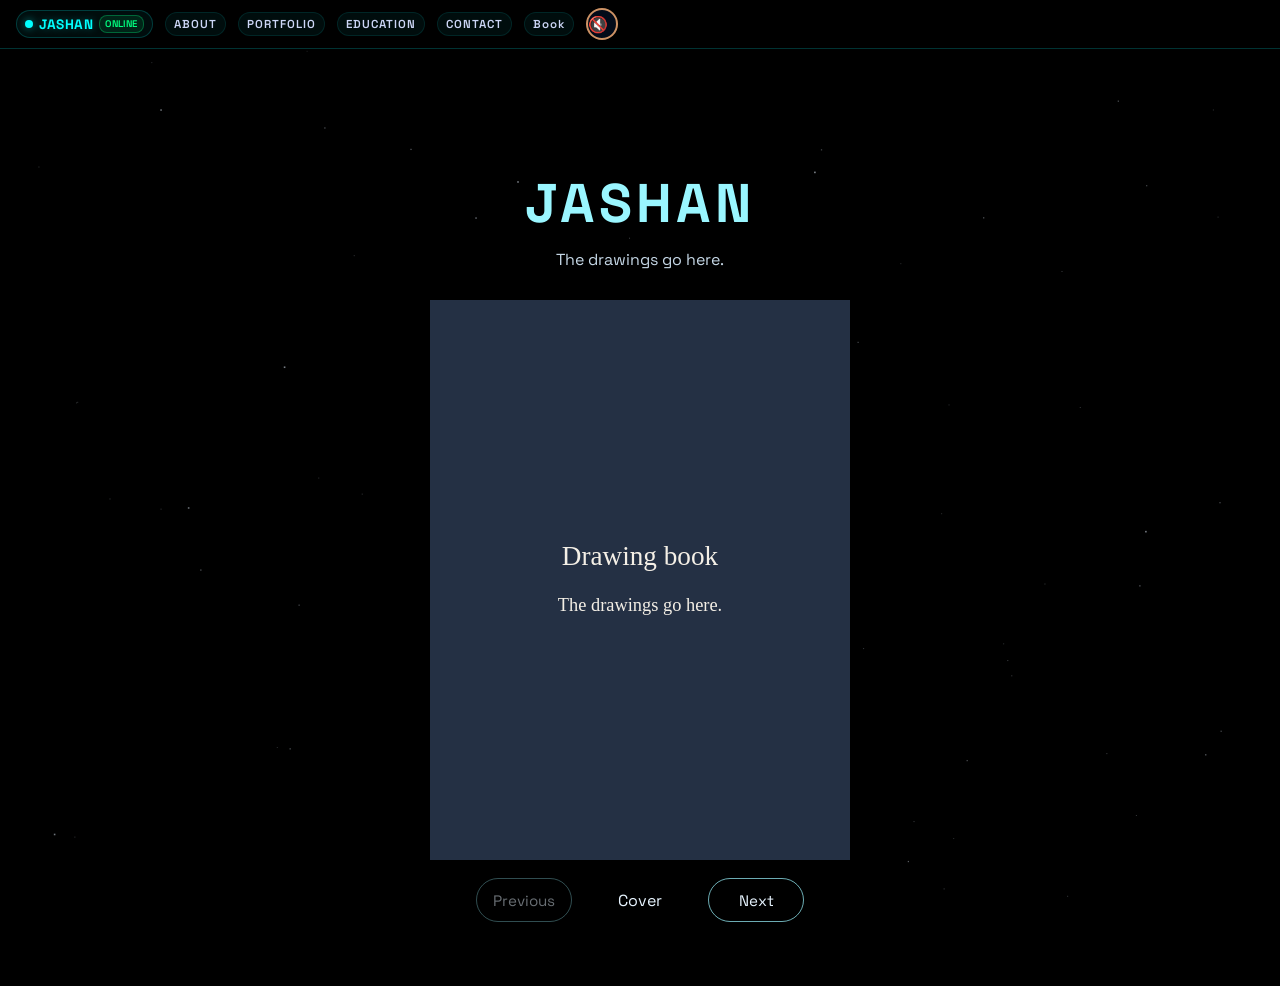
<file: book.html>
<!DOCTYPE html>
<html lang="en">
<head>
    <meta charset="utf-8">
    <title>Drawing book — Jashan</title>
    <meta name="viewport" content="width=device-width, initial-scale=1.0">
    <link rel="stylesheet" type="text/css" href="navigation.css">
    <link rel="stylesheet" type="text/css" href="depth.css">
    <link rel="stylesheet" type="text/css" href="book.css">
    <link rel="stylesheet" href="https://fonts.googleapis.com/css2?family=Space+Grotesk:wght@400;700&display=swap">
    <link rel="icon" type="x-icon" href="images/favicon.ico">
    <script>
        (function () {
            var stored = null;
            try { stored = localStorage.getItem("portfolio-sound"); } catch (error) { stored = null; }
            var on = stored === "on";
            document.documentElement.setAttribute("data-sound", on ? "on" : "off");
        })();
    </script>
</head>
<body>
    <canvas id="starfield" width="1" height="1" aria-hidden="true"></canvas>
    <nav class="space-navbar">
        <div class="nav-brand-container">
            <a href="index.html#body-header" class="space-brand">
                <div class="brand-orb"></div>
                <span class="brand-text">JASHAN</span>
                <div class="brand-status">ONLINE</div>
            </a>
        </div>
        <ul class="space-nav-links" id="space-nav">
            <li class="nav-item">
                <a href="index.html#about" class="nav-link">
                    <span class="link-text">ABOUT</span>
                </a>
            </li>
            <li class="nav-item">
                <a href="index.html#portfolio" class="nav-link">
                    <span class="link-text">PORTFOLIO</span>
                </a>
            </li>
            <li class="nav-item">
                <a href="index.html#courses" class="nav-link">
                    <span class="link-text">EDUCATION</span>
                </a>
            </li>
            <li class="nav-item">
                <a href="index.html#contact" class="nav-link">
                    <span class="link-text">CONTACT</span>
                </a>
            </li>
            <li class="nav-item">
                <a href="book.html" class="nav-link" aria-current="page">
                    <span class="link-text">Book</span>
                </a>
            </li>
        </ul>
        <button type="button" id="sound-toggle" class="sound-toggle is-muted" aria-pressed="false" aria-label="Turn sound on">
            <span class="sound-icon" aria-hidden="true">🔇</span>
            <span class="sound-label">Muted</span>
        </button>
        <button type="button" class="space-menu-toggle" aria-expanded="false" aria-controls="space-nav" aria-label="Open menu">
            <div class="toggle-container">
                <span class="toggle-line"></span>
                <span class="toggle-line"></span>
                <span class="toggle-line"></span>
            </div>
        </button>
    </nav>
    <main class="book-main">
        <h1>JASHAN</h1>
        <p class="book-kicker">The drawings go here.</p>
        <div class="book-stage">
            <div class="book-open is-closed" id="book">
                <div class="left-page" id="left-page"></div>
                <div class="right-page">
                    <div class="sheet" id="book-under"></div>
                    <div class="leaf" id="book-leaf">
                        <div class="face front"></div>
                        <div class="face back"></div>
                    </div>
                </div>
            </div>
        </div>
        <div class="book-controls">
            <button type="button" id="book-prev">Previous</button>
            <p id="book-count">Cover</p>
            <button type="button" id="book-next">Next</button>
        </div>
    </main>
    <script src="site-sounds.js"></script>
    <script src="starfield.js"></script>
    <script src="book.js"></script>
</body>
</html>
</file>
<file: navigation.css>
/*
 * 🚀 SPACE NAVIGATION SYSTEM 🚀
 * Ultra-futuristic space-themed navigation with cosmic effects
 */

/* ===== 🚀 SPACE NAVIGATION SYSTEM 🚀 ===== */
.space-navbar {
  position: fixed;
  top: 0;
  left: 0;
  width: 100%;
  height: 80px;
  background: rgba(0, 0, 0, 0.95);
  backdrop-filter: blur(10px);
  -webkit-backdrop-filter: blur(10px);
  border-bottom: 1px solid rgba(0, 255, 255, 0.2);
  box-shadow: 0 4px 20px rgba(0, 0, 0, 0.5);
  z-index: 9999;
  transition: all 0.3s ease;
  display: flex;
  justify-content: space-between;
  align-items: center;
  padding: 0 40px;
}

/* 🚀 SPACE NAVBAR SCROLLED STATE */
.space-navbar.scrolled {
  height: 70px;
  background: rgba(0, 0, 0, 0.98);
  border-bottom-color: rgba(0, 255, 255, 0.3);
}

/* 🚀 SPACE BRAND CONTAINER */
.nav-brand-container {
  display: flex;
  align-items: center;
}

/* 🚀 SPACE BRAND */
.space-brand {
  display: flex;
  align-items: center;
  gap: 15px;
  text-decoration: none;
  position: relative;
  padding: 12px 20px;
  border-radius: 15px;
  background: rgba(0, 255, 255, 0.05);
  border: 1px solid rgba(0, 255, 255, 0.2);
  transition: all 0.3s ease;
}

.space-brand:hover {
  background: rgba(0, 255, 255, 0.1);
  border-color: rgba(0, 255, 255, 0.3);
  transform: translateY(-1px);
}

/* 🚀 BRAND ORB */
.brand-orb {
  width: 12px;
  height: 12px;
  background: #00ffff;
  border-radius: 50%;
  box-shadow: 0 0 8px rgba(0, 255, 255, 0.5);
}

/* 🚀 BRAND TEXT */
.brand-text {
  font-size: 1.4rem;
  font-weight: 700;
  color: #00ffff;
  text-shadow: 0 0 8px rgba(0, 255, 255, 0.3);
  letter-spacing: 2px;
  font-family: 'Space Grotesk', monospace;
}

.brand-status {
  font-size: 0.7rem;
  color: #00ff80;
  background: rgba(0, 255, 128, 0.1);
  padding: 4px 8px;
  border-radius: 8px;
  border: 1px solid rgba(0, 255, 128, 0.3);
  font-weight: 600;
  letter-spacing: 1px;
}

/* 🚀 SPACE NAVIGATION LINKS */
.space-nav-links {
  list-style: none;
  display: flex;
  gap: 20px;
  margin: 0;
  padding: 0;
}

.nav-item {
  position: relative;
}

.nav-link {
  display: flex;
  align-items: center;
  justify-content: center;
  color: #ccd6f6;
  text-decoration: none;
  font-size: 0.9rem;
  font-weight: 600;
  padding: 12px 18px;
  border-radius: 12px;
  background: rgba(0, 255, 255, 0.05);
  border: 1px solid rgba(0, 255, 255, 0.1);
  transition: all 0.3s ease;
  min-width: 100px;
  text-align: center;
}

.nav-link:hover {
  background: rgba(0, 255, 255, 0.1);
  border-color: rgba(0, 255, 255, 0.3);
  color: #00ffff;
  transform: translateY(-1px);
}

.nav-link.active {
  background: rgba(0, 255, 255, 0.15);
  border-color: rgba(0, 255, 255, 0.4);
  color: #00ffff;
}

/* 🚀 LINK TEXT */
.link-text {
  font-family: 'Space Grotesk', monospace;
  letter-spacing: 1px;
}

/* 🚀 SPACE MENU TOGGLE */
.space-menu-toggle {
  display: none;
  cursor: pointer;
  padding: 10px;
}

.toggle-container {
  position: relative;
  width: 25px;
  height: 20px;
  display: flex;
  flex-direction: column;
  justify-content: space-between;
}

.toggle-line {
  width: 100%;
  height: 2px;
  background: #00ffff;
  border-radius: 1px;
  transition: all 0.3s ease;
}

/* 🚀 RESPONSIVE DESIGN */
@media (max-width: 1024px) {
  .space-navbar {
    padding: 0 40px;
  }
  
  .space-nav-links {
    gap: 20px;
  }
  
  .nav-link {
    min-width: 100px;
    padding: 12px 15px;
  }
}

@media (max-width: 768px) {
  .space-navbar {
    padding: 0 30px;
  }
  
  .space-nav-links {
    z-index: 10000;
    pointer-events: none;
    position: fixed;
    top: 90px;
    left: 0;
    width: 100%;
    height: calc(100vh - 90px);
    background: linear-gradient(135deg, 
      rgba(0, 0, 0, 0.98) 0%, 
      rgba(20, 30, 50, 0.96) 100%);
    backdrop-filter: blur(30px);
    -webkit-backdrop-filter: blur(30px);
    flex-direction: column;
    justify-content: flex-start;
    align-items: center;
    gap: 20px;
    padding: 40px 0;
    transform: translateY(-100%);
    opacity: 0;
    transition: all 0.5s cubic-bezier(0.25, 0.46, 0.45, 0.94);
    border-top: 2px solid rgba(0, 255, 255, 0.2);
  }
  
  .space-nav-links.active {
    transform: translateY(0);
    opacity: 1;
    pointer-events: auto;
  }
  
  .nav-link {
    min-width: 200px;
    padding: 20px;
    font-size: 1.1rem;
  }
  
  .space-menu-toggle {
    display: block;
  }
  
  .brand-text {
    font-size: 1.5rem;
  }
  
  .brand-status {
    font-size: 0.6rem;
  }
}

@media (max-width: 480px) {
  .space-navbar {
    padding: 0 20px;
    height: 80px;
  }
  
  .space-nav-links {
    top: 80px;
    height: calc(100vh - 80px);
  }
  
  .nav-link {
    min-width: 180px;
    padding: 18px;
  }
  
  .brand-orb {
    width: 35px;
    height: 35px;
  }
  
  .orb-core {
    width: 18px;
    height: 18px;
  }
  
  .brand-text {
    font-size: 1.3rem;
    letter-spacing: 2px;
  }
}

/* 🚀 SCROLLBAR STYLING */
.space-navbar::-webkit-scrollbar {
  display: none;
}

/* 🚀 FOCUS STATES */
.space-brand:focus,
.nav-link:focus {
  outline: 2px solid rgba(0, 255, 255, 0.6);
  outline-offset: 4px;
}

/* 🚀 REDUCED MOTION SUPPORT */
@media (prefers-reduced-motion: reduce) {
  .space-navbar,
  .nav-link,
  .space-brand,
  .toggle-line {
    transition: none;
  }
}

/* 🚀 SPACE HEADER STYLES */
.header-content {
  position: relative;
  z-index: 100;
  color: #fff;
  font-family: 'Space Grotesk', sans-serif;
  text-align: center;
  max-width: 800px;
  margin: 0 auto;
}

.header-content h1 {
  font-size: 4rem;
  font-weight: 700;
  margin: 0;
  letter-spacing: 3px;
  text-transform: uppercase;
  color: #00ffff;
  text-shadow: 0 0 20px rgba(0, 255, 255, 0.8);
  animation: fadeInDown 1s ease-out;
  margin-bottom: 10px;
}

.typing-subtitle {
  font-size: 1.3rem;
  font-weight: 400;
  margin: 0;
  color: #ccd6f6;
  letter-spacing: 2px;
  opacity: 0;
  animation: fadeInUp 1s ease-out 0.5s forwards;
  line-height: 1.2;
}

/* 🚀 SMOOTH ANIMATIONS */
@keyframes fadeInDown {
  from {
    opacity: 0;
    transform: translateY(-30px);
  }
  to {
    opacity: 1;
    transform: translateY(0);
  }
}

@keyframes fadeInUp {
  from {
    opacity: 0;
    transform: translateY(30px);
  }
  to {
    opacity: 1;
    transform: translateY(0);
  }
}

/* 🚀 TYPING EFFECT */
.typing-subtitle.typing {
  border-right: 2px solid #00ffff;
  animation: blink-caret 0.75s step-end infinite;
}

@keyframes blink-caret {
  from, to { border-color: transparent; }
  50% { border-color: #00ffff; }
}
</file>
<file: depth.css>
/* Light 3D depth for the space portfolio. Loaded last so it can
   restore card transforms that later rules in style.css flatten. */

#body-header {
  perspective: 1100px;
}

.header-content {
  transform: none;
}

.header-content h1,
.header-content .typing-subtitle,
.hero-work {
  position: relative;
  z-index: 2;
}

.hero-work {
  display: flex;
  flex-wrap: wrap;
  justify-content: center;
  align-items: baseline;
  gap: 8px 28px;
  margin: 28px 0 0;
  font-size: 1.15rem;
}

.hero-work a {
  color: #9af6ff;
  font-weight: 700;
  text-decoration: underline;
  text-underline-offset: 4px;
}

.hero-work a:nth-child(even) {
  color: #d8fbff;
  font-weight: 600;
  font-size: 0.95rem;
}

.hero-work a:focus-visible {
  outline: 2px solid #ffffff;
  outline-offset: 3px;
}

.space-navbar {
  display: grid !important;
  grid-template-columns: minmax(140px, 1fr) auto minmax(240px, 1.15fr);
  align-items: center;
  column-gap: 48px;
}

.nav-brand-container {
  justify-self: start;
}

.space-nav-links {
  justify-self: center;
  align-items: center;
  gap: 40px !important;
}

.sound-toggle {
  justify-self: end;
  margin-left: 56px;
}

#projects-container.space-grid,
#projects-container {
  perspective: 1400px;
  max-width: 1120px;
  overflow: visible;
}

.tilt-card.project-card {
  transform: none !important;
  animation: none !important;
  transition: box-shadow 0.35s ease, border-color 0.35s ease !important;
  border-color: rgba(0, 255, 255, 0.28) !important;
  background: linear-gradient(165deg, rgba(10, 18, 36, 0.94), rgba(4, 8, 18, 0.96)) !important;
  box-shadow:
    0 22px 36px rgba(0, 0, 0, 0.55),
    inset 0 1px 0 rgba(255, 255, 255, 0.08),
    0 0 22px rgba(0, 255, 255, 0.08) !important;
}

.tilt-card.project-card:nth-child(even) {
  transform: none !important;
  animation: none !important;
}

#projects-container .project-title {
  background: none !important;
  -webkit-text-fill-color: #f4fbff !important;
  color: #f4fbff !important;
  text-shadow: 0 0 12px rgba(0, 255, 255, 0.28);
  letter-spacing: 0.04em;
}

#projects-container .project-description {
  color: #e7eef8 !important;
  font-size: 0.98rem !important;
  line-height: 1.65 !important;
}

#projects-container .mission-status {
  color: #9af6ff;
  font-size: 0.72rem;
  font-weight: 700;
  letter-spacing: 0.12em;
  margin-bottom: 0.45rem;
}

#projects-container .project-link {
  min-height: 44px;
  display: inline-flex;
  align-items: center;
  justify-content: center;
}

@media (hover: hover) and (pointer: fine) and (prefers-reduced-motion: no-preference) {
  .tilt-card.project-card,
  .tilt-card.project-card:nth-child(even),
  .tilt-card.project-card.is-tilting,
  .tilt-card.project-card.is-tilting:nth-child(even) {
    animation: none !important;
    transform: none !important;
  }
}

@keyframes depth-float {
  0%, 100% { transform: rotateX(4deg) rotateY(-7deg) translateY(0); }
  50% { transform: rotateX(7deg) rotateY(-3deg) translateY(-10px); }
}

@keyframes depth-float-alt {
  0%, 100% { transform: rotateX(5deg) rotateY(7deg) translateY(0); }
  50% { transform: rotateX(2deg) rotateY(3deg) translateY(-8px); }
}

@media (max-width: 768px) {
  .header-content {
    transform: none;
  }

  .space-navbar {
    display: flex !important;
    flex-wrap: nowrap;
    align-items: center;
    justify-content: flex-start;
    column-gap: 10px;
    height: 64px;
    padding: 0 12px;
    box-sizing: border-box;
  }

  .nav-brand-container {
    min-width: 0;
    flex: 1 1 auto;
    justify-self: auto;
  }

  .space-brand {
    max-width: 100%;
    padding: 6px 10px;
    gap: 8px;
  }

  .brand-text {
    font-size: 1.05rem;
    letter-spacing: 0.06em;
  }

  .space-nav-links {
    position: fixed;
    top: 64px !important;
    height: calc(100vh - 64px) !important;
    justify-self: auto;
  }

  .sound-toggle {
    margin-left: auto;
    margin-right: 20px;
    flex: 0 0 auto;
    position: relative;
    z-index: 10002;
  }

  .space-menu-toggle {
    display: block !important;
    position: relative;
    z-index: 10002;
    margin-left: 0;
    flex: 0 0 auto;
  }

  .tilt-card.project-card,
  .tilt-card.project-card:nth-child(even),
  .tilt-card.project-card.is-tilting {
    animation: none !important;
    transform: none !important;
    box-shadow:
      0 14px 28px rgba(0, 0, 0, 0.48),
      inset 0 1px 0 rgba(255, 255, 255, 0.08) !important;
  }

  #projects-container .project-description {
    font-size: 1rem !important;
  }
}

@media (prefers-reduced-motion: reduce) {
  .tilt-card.project-card,
  .tilt-card.project-card:nth-child(even) {
    animation: none !important;
  }

  .header-content,
  .tilt-card.project-card,
  .tilt-card.project-card:nth-child(even),
  .depth-panel,
  .depth-panel.is-tilting,
  .space-nav-links .nav-link {
    transform: none !important;
    transition: none !important;
  }
}

/* Page-wide depth: hero, cards, timeline, stats, and contact share one scene. */
#about,
#portfolio,
#courses,
#contact {
  overflow: visible;
}

#about {
  scroll-margin-top: 24px;
  margin-top: 40px !important;
  padding: 140px 28px 96px !important;
}

.about-summary {
  padding: 56px 48px !important;
  margin: 12px auto 0 !important;
  box-sizing: border-box;
}

#portfolio {
  margin-top: 36px !important;
  padding-top: 96px !important;
  padding-bottom: 80px !important;
}

#projects-container.space-grid {
  display: grid !important;
  grid-template-columns: repeat(2, minmax(0, 1fr));
  gap: 72px 56px;
  align-items: stretch;
  margin-top: 20px;
  margin-bottom: 24px;
}

#projects-container .project-card {
  margin: 0 !important;
}

.tilt-card.project-card {
  display: flex !important;
  flex-direction: column;
  overflow: hidden;
  min-height: 100%;
}

.project-card::before,
.project-card::after,
.window-reflection {
  pointer-events: none !important;
}

#projects-container .mission-details {
  padding: 32px 32px 28px !important;
}

#projects-container .card-mark {
  width: 28px;
  height: 28px;
  margin: 0 0 18px;
  border: 1px solid rgba(154, 246, 255, 0.85);
  border-radius: 50%;
  box-shadow: inset 0 0 0 7px rgba(6, 12, 24, 0.95);
  flex: 0 0 auto;
}

#projects-container .mission-status {
  display: none;
}

#projects-container .project-title {
  font-size: 1.45rem !important;
  line-height: 1.25 !important;
  margin: 0 0 10px !important;
}

#projects-container .project-description {
  margin-bottom: 0.85rem;
  font-size: 1.08rem !important;
  line-height: 1.7 !important;
}

#projects-container .project-content {
  display: flex;
  flex-direction: column;
  flex: 1 1 auto;
  gap: 0.35rem;
  position: relative;
  z-index: 2;
}

#projects-container .project-links {
  margin-top: auto;
  display: flex;
  flex-wrap: wrap;
  gap: 10px;
  position: relative;
  z-index: 3;
}

#projects-container .project-link {
  flex: 1 1 128px;
  position: relative;
  z-index: 3;
  pointer-events: auto;
  text-decoration: none;
  border-radius: 999px;
  font-weight: 700;
  letter-spacing: 0.03em;
}

#projects-container .launch-btn {
  background: transparent !important;
  color: #d8fbff !important;
  border: 2px solid rgba(0, 255, 255, 0.75) !important;
}

#projects-container .deploy-btn {
  background: #67f6ff !important;
  color: #041018 !important;
  border: 2px solid #67f6ff !important;
}

#projects-container .project-link:hover,
#projects-container .project-link:focus-visible {
  transform: translateY(-2px) !important;
  outline: 2px solid #ffffff;
  outline-offset: 2px;
}

.project-filter {
  display: flex;
  flex-wrap: wrap;
  justify-content: center;
  gap: 12px;
  margin: 0 auto 28px;
  max-width: 720px;
  position: relative;
  z-index: 3;
}

.project-filter-btn {
  min-height: 44px;
  padding: 10px 18px;
  border-radius: 999px;
  border: 2px solid rgba(0, 255, 255, 0.55);
  background: rgba(4, 12, 28, 0.88);
  color: #d8fbff;
  font-family: "Space Grotesk", sans-serif;
  font-size: 0.92rem;
  font-weight: 700;
  letter-spacing: 0.03em;
  cursor: pointer;
}

.project-filter-btn.is-active {
  background: #67f6ff;
  color: #041018;
  border-color: #67f6ff;
}

.project-filter-btn:focus-visible {
  outline: 2px solid #ffffff;
  outline-offset: 3px;
}

#projects-container .project-card.is-hidden {
  display: none !important;
}

.depth-panel {
  transform-style: preserve-3d;
  transition: transform 0.35s ease, box-shadow 0.35s ease;
}

.sound-toggle {
  flex: 0 0 auto;
  display: inline-flex;
  align-items: center;
  gap: 8px;
  min-height: 44px;
  padding: 8px 14px;
  border-radius: 999px;
  border: 2px solid rgba(0, 255, 255, 0.75);
  background: rgba(4, 12, 28, 0.92);
  color: #e9fdff;
  font-family: "Space Grotesk", sans-serif;
  font-size: 0.82rem;
  font-weight: 700;
  letter-spacing: 0.04em;
  cursor: pointer;
  box-shadow: 0 0 16px rgba(0, 255, 255, 0.25);
}

.sound-toggle.is-muted,
html[data-sound="off"] .sound-toggle {
  border-color: rgba(255, 180, 120, 0.8);
  color: #ffe7cc;
  box-shadow: 0 0 16px rgba(255, 160, 80, 0.22);
}

html[data-sound="off"] .sound-icon,
html[data-sound="off"] .sound-label {
  font-size: 0;
}

html[data-sound="off"] .sound-icon::after {
  content: "🔇";
  font-size: 1rem;
}

html[data-sound="off"] .sound-label::after {
  content: "Muted";
  font-size: 0.82rem;
  letter-spacing: 0.04em;
}

.sound-toggle:focus-visible {
  outline: 2px solid #ffffff;
  outline-offset: 3px;
}

button.space-menu-toggle {
  background: transparent;
  border: 0;
  color: inherit;
  flex: 0 0 auto;
}

.scroll-to-top {
  position: fixed;
  right: 22px;
  bottom: 22px;
  z-index: 10001;
  width: 52px;
  height: 52px;
  border-radius: 50%;
  border: 2px solid rgba(0, 255, 255, 0.55);
  background: rgba(4, 10, 24, 0.94);
  color: #9af6ff;
  cursor: pointer;
  opacity: 0;
  pointer-events: none;
  box-shadow: 0 10px 24px rgba(0, 0, 0, 0.45);
}

.scroll-to-top.visible {
  opacity: 1;
  pointer-events: auto;
}

@media (hover: hover) and (pointer: fine) and (prefers-reduced-motion: no-preference) {
  .depth-panel {
    transform: perspective(900px) rotateX(4deg) !important;
  }

  .depth-panel.is-tilting {
    transform: perspective(900px) rotateX(var(--px, 0deg)) rotateY(var(--py, 0deg)) translateZ(18px) !important;
    box-shadow: 0 18px 32px rgba(0, 0, 0, 0.45), 0 0 22px rgba(0, 255, 255, 0.16);
  }

  .space-nav-links .nav-link,
  .space-nav-links .nav-link:hover,
  .space-nav-links .nav-link:focus-visible {
    transform: none !important;
  }
}

@media (max-width: 800px) {
  #projects-container.space-grid {
    grid-template-columns: 1fr;
  }
}

@media (max-width: 520px) {
  .brand-status {
    display: none;
  }

  .sound-toggle {
    padding: 8px 10px;
    font-size: 0.75rem;
  }

  .sound-label,
  html[data-sound="off"] .sound-label::after {
    display: none;
  }

  html, body {
    max-width: 100%;
    overflow-x: hidden;
  }

  .header-content h1 {
    font-size: 2.4rem;
    letter-spacing: 0.06em;
  }

  .typing-subtitle {
    font-size: 1rem;
    padding: 0 16px;
  }

  section {
    min-width: 0;
    padding-left: 0;
    padding-right: 0;
    box-sizing: border-box;
  }

  #about {
    margin-top: 28px !important;
    padding: 108px 16px 72px !important;
  }

  .about-summary {
    width: auto;
    max-width: 100%;
    padding: 36px 22px !important;
    box-sizing: border-box;
  }

  #portfolio {
    margin-top: 20px !important;
    padding-top: 64px !important;
  }

  .summary-text {
    font-size: 1.05rem !important;
    line-height: 1.7 !important;
  }

  .project-filter {
    width: 100%;
    max-width: 100%;
    padding: 0 16px;
    box-sizing: border-box;
  }

  .project-filter-btn {
    max-width: 100%;
    white-space: normal;
  }

  #projects-container.space-grid {
    grid-template-columns: 1fr;
    gap: 56px;
    width: 100%;
    max-width: 100%;
    padding: 0 16px;
    box-sizing: border-box;
  }

  #projects-container .project-card {
    margin: 0 !important;
  }

  #projects-container .project-description,
  #projects-container .project-title,
  .section-heading {
    overflow-wrap: anywhere;
  }

  img, svg, video {
    max-width: 100%;
  }
}

/* The bar is one wrapping row. Nothing covers a neighbor. */
.space-navbar,
.space-navbar.scrolled {
  display: flex !important;
  flex-wrap: wrap !important;
  align-items: center;
  align-content: center;
  justify-content: flex-start;
  gap: 8px 12px !important;
  height: auto !important;
  width: 100% !important;
  max-width: 100%;
  padding: 8px 16px !important;
  box-sizing: border-box;
}

.nav-brand-container {
  flex: 0 1 auto;
  min-width: 0;
  justify-self: auto;
}

.space-brand {
  gap: 6px !important;
  padding: 4px 8px !important;
}

.brand-orb {
  width: 8px !important;
  height: 8px !important;
  flex: 0 0 auto;
}

.brand-text {
  font-size: 0.85rem !important;
  letter-spacing: 0.04em !important;
}

.brand-status {
  font-size: 0.6rem !important;
  padding: 2px 5px !important;
  letter-spacing: 0.04em !important;
}

.space-nav-links,
.space-nav-links.active {
  display: contents !important;
  position: static !important;
  transform: none !important;
  opacity: 1 !important;
  pointer-events: auto !important;
  width: auto !important;
  height: auto !important;
  margin: 0 !important;
  padding: 0 !important;
  background: none !important;
  border: 0 !important;
  gap: 12px !important;
}

.nav-item {
  flex: 0 0 auto;
}

.space-navbar .nav-link {
  min-width: 0 !important;
  padding: 4px 8px !important;
  font-size: 0.72rem !important;
  letter-spacing: 0.03em;
}

.sound-toggle {
  margin: 0 !important;
  justify-self: auto !important;
  position: static !important;
  flex: 0 0 auto;
  z-index: auto;
}

.space-menu-toggle {
  display: none !important;
}

#body-header {
  perspective: none;
}

.sound-toggle {
  width: 32px !important;
  height: 32px !important;
  min-height: 32px !important;
  padding: 0 !important;
  gap: 0 !important;
  font-size: 0.9rem !important;
  box-shadow: none !important;
}

.sound-label,
html[data-sound="off"] .sound-label::after {
  position: absolute !important;
  width: 1px !important;
  height: 1px !important;
  margin: -1px !important;
  padding: 0 !important;
  overflow: hidden !important;
  clip: rect(0, 0, 0, 0) !important;
  white-space: nowrap !important;
  border: 0 !important;
}

/* Same rocket as rocket-design.css, small enough to stay on the screen. */
#rocket {
  position: fixed;
  left: 50vw;
  top: 50vh;
  width: 48px;
  height: 100px;
  z-index: 20;
  pointer-events: none;
  filter: none;
  overflow: visible;
}

#rocket .rocket-body {
  position: absolute;
  left: 11px;
  top: 0;
  width: 26px;
  height: 52px;
  margin: 0;
  background: linear-gradient(150deg, #555, #222);
  border-radius: 50% 50% 10% 10%;
  border: 1px solid #777;
}

#rocket .rocket-body::before {
  content: "";
  position: absolute;
  top: 6px;
  left: 4px;
  width: 8px;
  height: 32px;
  background: linear-gradient(to right, rgba(255, 255, 255, 0.3), rgba(255, 255, 255, 0));
  border-radius: 50%;
  transform: skewX(-15deg);
  clip-path: none;
}

#rocket .window {
  top: 12px;
  left: 50%;
  width: 14px;
  height: 14px;
  background: #0ff;
  border-radius: 50%;
  border: 2px solid #fff;
  box-shadow: 0 0 10px #0ff, inset 0 0 4px rgba(255, 255, 255, 0.8);
  transform: translateX(-50%);
}

#rocket .fin {
  bottom: 4px;
  width: 10px;
  height: 18px;
  background: linear-gradient(135deg, #444, #111);
  border: 1px solid #666;
  clip-path: none;
}

#rocket .fin-left {
  left: -10px;
  border-radius: 80% 20% 20% 80%;
  transform: none;
}

#rocket .fin-right {
  right: -10px;
  border-radius: 20% 80% 80% 20%;
  transform: none;
}

#rocket .flame {
  left: 50%;
  bottom: -40px;
  width: 14px;
  height: 36px;
  background: transparent;
  transform: translateX(-50%);
  animation: flame-wave 0.5s infinite linear;
}

#rocket .flame::before {
  left: 2px;
  width: 10px;
  height: 100%;
  border-radius: 50% 50% 20% 20%;
  background: linear-gradient(to top, #ffe08a, #ffaf33 35%, #ff4500);
  box-shadow: 0 0 10px #ffaf33;
}

#rocket .flame::after {
  left: 4px;
  width: 6px;
  height: 80%;
  border-radius: 50% 50% 20% 20%;
  background: linear-gradient(to top, #64ffda, #0ff);
  box-shadow: 0 0 8px #64ffda;
}

@media (max-width: 800px) {
  #rocket {
    width: 40px;
    height: 84px;
  }

  #rocket .rocket-body {
    left: 9px;
    width: 22px;
    height: 44px;
  }

  #rocket .rocket-body::before {
    top: 5px;
    left: 3px;
    width: 7px;
    height: 26px;
  }

  #rocket .window {
    top: 10px;
    width: 11px;
    height: 11px;
  }

  #rocket .fin {
    width: 8px;
    height: 14px;
  }

  #rocket .fin-left {
    left: -8px;
  }

  #rocket .fin-right {
    right: -8px;
  }

  #rocket .flame {
    bottom: -32px;
    width: 12px;
    height: 28px;
  }

  #rocket .flame::before {
    left: 2px;
    width: 8px;
  }

  #rocket .flame::after {
    left: 4px;
    width: 4px;
  }
}

@media (max-width: 520px) {
  #rocket {
    width: 32px;
    height: 68px;
  }

  #rocket .rocket-body {
    left: 8px;
    width: 16px;
    height: 34px;
  }

  #rocket .rocket-body::before {
    top: 4px;
    left: 2px;
    width: 5px;
    height: 20px;
  }

  #rocket .window {
    top: 8px;
    width: 8px;
    height: 8px;
    border-width: 1px;
  }

  #rocket .fin {
    width: 7px;
    height: 12px;
  }

  #rocket .fin-left {
    left: -7px;
  }

  #rocket .fin-right {
    right: -7px;
  }

  #rocket .flame {
    bottom: -24px;
    width: 10px;
    height: 22px;
  }

  #rocket .flame::before {
    left: 1px;
    width: 8px;
  }

  #rocket .flame::after {
    left: 3px;
    width: 4px;
  }
}

#about,
#portfolio,
#courses,
#contact,
#solar-system,
#rocket-game {
  position: relative;
  z-index: 30;
}

.solar-section,
.rocket-game-section {
  padding: 72px 24px 88px;
  text-align: center;
  color: #e7f4ff;
}

.solar-lead,
.game-lead {
  max-width: 640px;
  margin: 12px auto 0;
  color: #c5d7e6;
  font-size: 1rem;
}

.solar-section canvas,
.rocket-game-section canvas {
  width: min(920px, 100%);
  height: auto;
  display: block;
  margin: 28px auto 0;
  background: radial-gradient(circle at 50% 45%, #172033, #05070d 72%);
  border: 1px solid rgba(140, 210, 255, 0.28);
  border-radius: 16px;
}

.solar-section canvas {
  cursor: grab;
  touch-action: pan-y;
}

.solar-section canvas:active {
  cursor: grabbing;
}

.rocket-game-section canvas {
  cursor: crosshair;
}

.rocket-game-section canvas:focus {
  outline: 2px solid #9af6ff;
  outline-offset: 4px;
}

.game-bar {
  display: flex;
  justify-content: center;
  align-items: center;
  flex-wrap: wrap;
  gap: 16px;
  margin-top: 18px;
}

#game-score,
#game-best {
  margin: 0;
  font-size: 1rem;
  letter-spacing: 0.04em;
}

#game-restart,
#game-left,
#game-right {
  border: 1px solid rgba(154, 246, 255, 0.7);
  background: transparent;
  color: #e7f4ff;
  border-radius: 999px;
  padding: 6px 14px;
  font-size: 0.85rem;
  touch-action: none;
}

#game-left,
#game-right {
  min-width: 76px;
  min-height: 44px;
}

@media (prefers-reduced-motion: reduce) {
  #rocket .flame {
    animation: none;
  }
}

/* Phone: the brand sits on its own row so it cannot cover a menu word. */
@media (max-width: 520px) {
  .space-navbar,
  .space-navbar.scrolled {
    padding: 8px 12px !important;
    column-gap: 8px !important;
    row-gap: 6px !important;
  }

  .nav-brand-container {
    flex: 1 0 100%;
  }

  .space-navbar .nav-link {
    padding: 6px 8px !important;
    max-width: 100%;
  }

  .sound-toggle {
    margin-left: auto !important;
  }

  .solar-section,
  .rocket-game-section {
    padding-left: 16px;
    padding-right: 16px;
  }

  .solar-lead,
  .game-lead,
  .section-heading,
  .project-title,
  .project-description {
    overflow-wrap: anywhere;
    max-width: 100%;
  }

  .solar-section canvas,
  .rocket-game-section canvas,
  .project-card,
  .about-summary,
  .loading-progress {
    max-width: 100%;
    box-sizing: border-box;
  }

  .loading-progress {
    width: min(250px, calc(100% - 48px));
  }

  .game-bar {
    width: 100%;
    max-width: 100%;
    padding: 0 4px;
    box-sizing: border-box;
  }
}

#starfield {
  position: fixed;
  top: 0;
  left: 0;
  width: 100%;
  height: 100%;
  max-width: 100%;
  z-index: 1;
  pointer-events: none;
  display: block;
}
</file>
<file: book.css>
/* Drawing book. Blank pages until image files are listed in images/book/pages.json. */

html, body {
  margin: 0;
  max-width: 100%;
  overflow-x: clip;
  background: #000;
  color: #e7f4ff;
  font-family: "Space Grotesk", sans-serif;
}

body {
  min-height: 100vh;
}

#starfield {
  position: fixed;
  inset: 0;
  width: 100%;
  height: 100%;
  max-width: 100%;
  z-index: 1;
  pointer-events: none;
  display: block;
}

.book-main {
  position: relative;
  z-index: 30;
  box-sizing: border-box;
  width: 100%;
  max-width: 100%;
  margin: 0 auto;
  padding: 10.5rem 16px 4rem;
  overflow-x: clip;
}

.book-main h1 {
  margin: 0;
  text-align: center;
  font-size: clamp(2rem, 8vw, 3.4rem);
  letter-spacing: 0.08em;
  color: #9af6ff;
  font-weight: 700;
}

.book-kicker {
  margin: 10px auto 0;
  max-width: 36rem;
  text-align: center;
  color: #c5d7e6;
  font-size: 1rem;
  line-height: 1.5;
}

.book-stage {
  width: 100%;
  max-width: 920px;
  margin: 28px auto 0;
  overflow: hidden;
  box-sizing: border-box;
}

.book-open {
  display: flex;
  width: min(880px, 100%);
  margin-left: auto;
  min-height: 280px;
  aspect-ratio: 8 / 5;
  filter: drop-shadow(0 18px 24px rgba(0, 0, 0, 0.35));
}

.book-open.is-closed {
  width: min(420px, 100%);
  margin: 0 auto;
  aspect-ratio: 3 / 4;
}

.book-open.is-closed .left-page {
  display: none;
}

.book-open.is-closed .right-page {
  width: 100%;
}

.left-page,
.right-page {
  position: relative;
  width: 50%;
  min-width: 0;
  background: #f6f1e7;
  color: #3c3732;
}

.left-page {
  display: flex;
  align-items: center;
  justify-content: center;
  text-align: center;
  border-radius: 12px 0 0 12px;
  box-shadow: inset -14px 0 18px rgba(40, 32, 24, 0.08);
}

.right-page {
  border-radius: 0 12px 12px 0;
  perspective: 1600px;
  box-shadow: inset 14px 0 18px rgba(40, 32, 24, 0.08);
}

.book-open.is-closed .right-page {
  border-radius: 12px;
}

.sheet,
.leaf,
.face {
  position: absolute;
  inset: 0;
}

.leaf {
  transform-origin: left center;
  transform-style: preserve-3d;
}

.face {
  backface-visibility: hidden;
  -webkit-backface-visibility: hidden;
  overflow: hidden;
  background: #f6f1e7;
  display: flex;
  flex-direction: column;
  align-items: center;
  justify-content: center;
  text-align: center;
}

.leaf .back {
  transform: rotateY(180deg);
}

.sheet {
  display: flex;
  align-items: center;
  justify-content: center;
  text-align: center;
  overflow: hidden;
  background:
    linear-gradient(90deg, rgba(40, 32, 24, 0.08), rgba(40, 32, 24, 0) 22px),
    #f6f1e7;
}

.face {
  background:
    linear-gradient(90deg, rgba(40, 32, 24, 0.08), rgba(40, 32, 24, 0) 22px),
    #f6f1e7;
}

.is-cover {
  background: #243044;
  color: #f4efe6;
}

.page-title,
.page-copy {
  font-family: Georgia, "Palatino Linotype", Palatino, serif;
  font-weight: normal;
  margin: 0;
  padding: 0 18px;
}

.page-title {
  font-size: 1.7rem;
  margin-bottom: 12px;
}

.page-copy {
  font-size: 1.15rem;
  line-height: 1.45;
  max-width: 16rem;
}

.is-cover .page-title,
.is-cover .page-copy {
  color: #f4efe6;
}

.face img,
.sheet img,
.left-page img {
  width: 100%;
  height: 100%;
  object-fit: contain;
  background: #f6f1e7;
  display: block;
}

.page-stack {
  display: flex;
  flex-direction: column;
  align-items: center;
  justify-content: center;
  gap: 8px;
  max-width: 100%;
  box-sizing: border-box;
  padding: 16px;
}

.book-controls {
  display: flex;
  flex-wrap: wrap;
  justify-content: center;
  align-items: center;
  gap: 12px;
  width: 100%;
  max-width: 100%;
  margin: 18px auto 0;
  box-sizing: border-box;
}

.book-controls button {
  min-width: 96px;
  min-height: 44px;
  padding: 8px 16px;
  border-radius: 999px;
  border: 1px solid rgba(154, 246, 255, 0.7);
  background: transparent;
  color: #e7f4ff;
  font: inherit;
  font-size: 0.95rem;
}

.book-controls button:disabled {
  opacity: 0.45;
}

.book-controls p {
  margin: 0;
  min-width: 7rem;
  text-align: center;
}

@media (max-width: 520px) {
  .book-main {
    padding-top: 11.5rem;
  }

  .page-title {
    font-size: 1.2rem;
  }

  .page-copy {
    font-size: 0.95rem;
    padding: 0 12px;
  }

  .book-open {
    aspect-ratio: 5 / 4;
  }
}

@media (prefers-reduced-motion: reduce) {
  .leaf {
    transition: none !important;
  }
}
</file>
